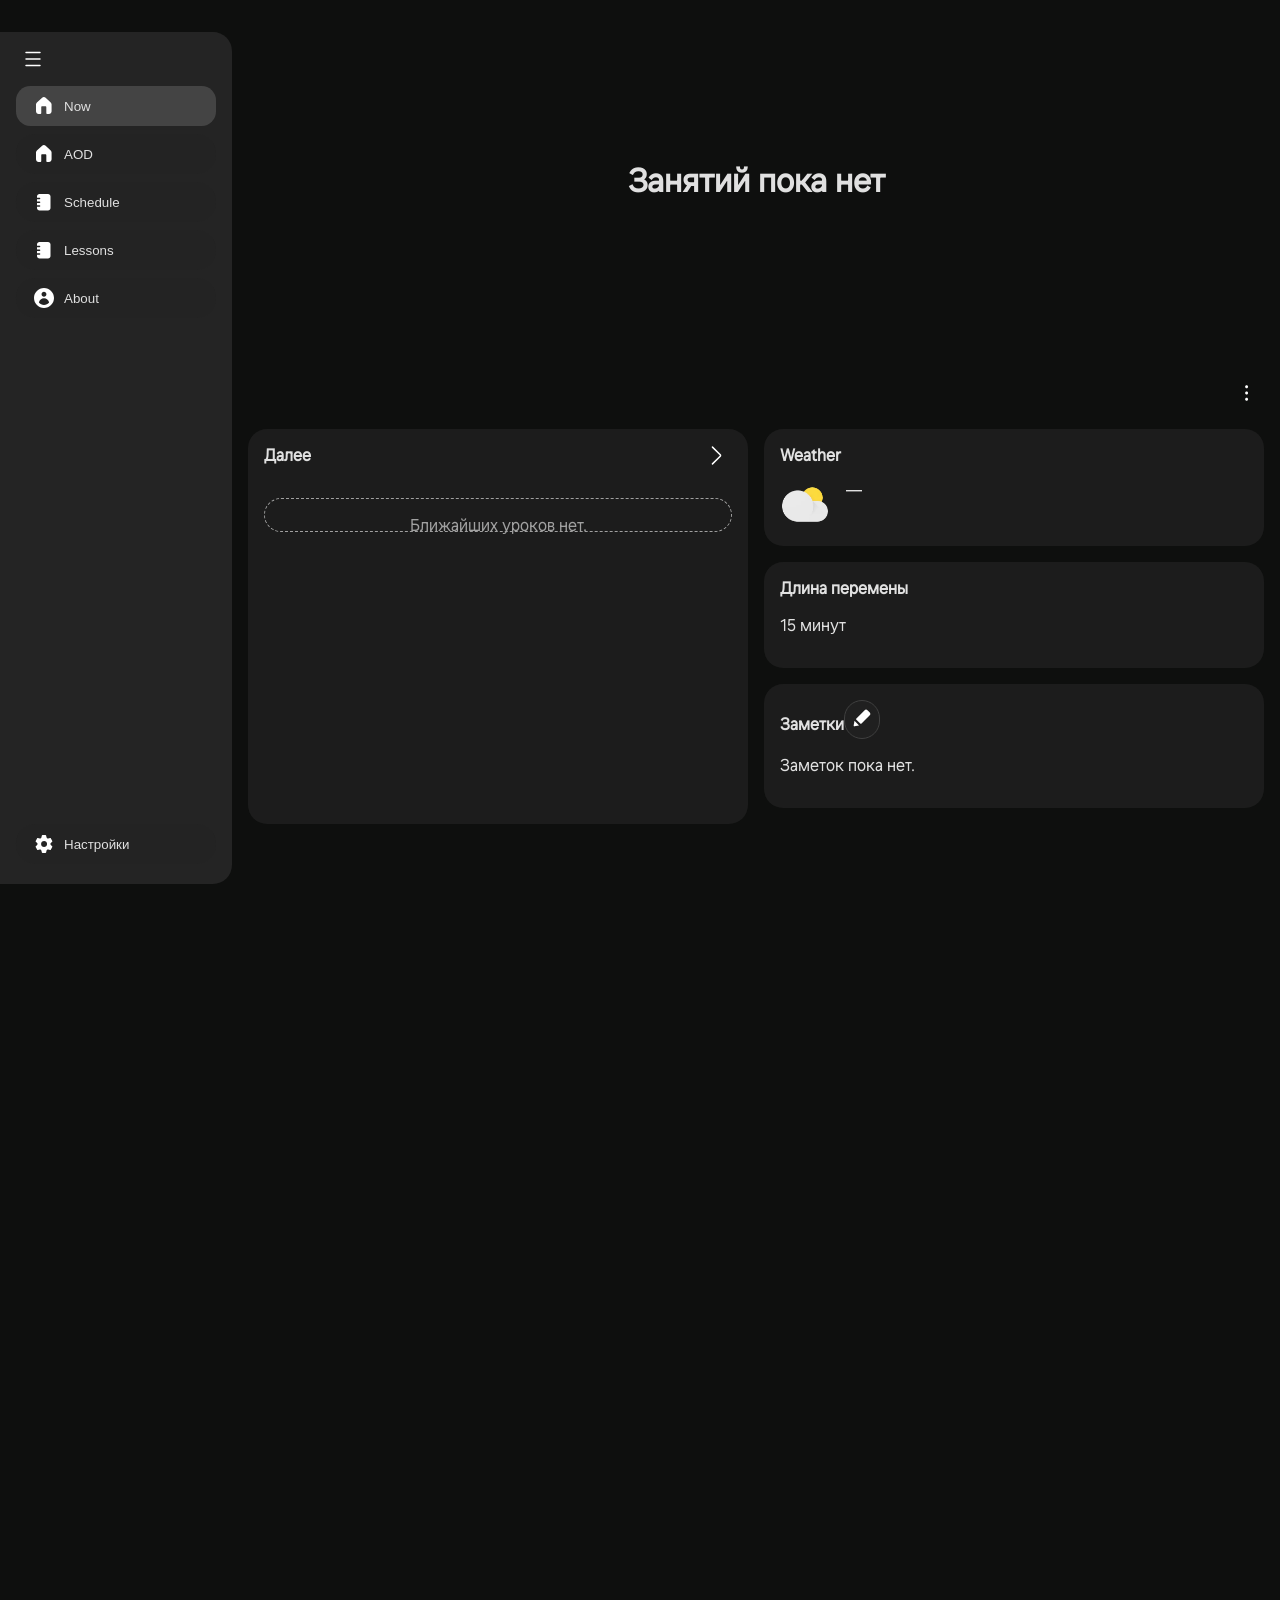
<file: app-bellschedule/src/main/assets/index.html>
<!doctype html>
<html>
<head>
    <meta charset="utf-8">
    <meta name="viewport" content="width=device-width, initial-scale=1.0, viewport-fit=cover">
    <title>Звонок</title>
    <link rel="stylesheet" href="eelibs/import.css">
    <link rel="stylesheet" href="css/page/now.css">
    <link rel="stylesheet" href="css/page/aod.css">
    <link rel="stylesheet" href="css/page/lessons.css">
    <link rel="stylesheet" href="css/page/lessonInfo.css">
    <link rel="stylesheet" href="css/page/scheduleEditor.css">
    <link rel="stylesheet" href="css/page/about.css">
    <link rel="stylesheet" href="css/schedule.css">
    <link rel="stylesheet" href="css/adaptivity/desktop.css">
    <link rel="stylesheet" href="css/adaptivity/mobile.css">

    <script src="https://html2canvas.hertzen.com/dist/html2canvas.js" onerror="window.html2canvas = null"></script>
</head>
<body style="display: flex;">
    <div id="nav" class="">
        <button id="openmenu" onclick="openNavPanel()"><img src="img/ui/lines.svg"></button>
        <div id="navcontent"></div>
    </div>
    <div id="content" class="">
        <div class="page" id="settings"></div>
        <div class="page block" id="now">
            <div class="pageContainer">
                <div class="pageContent">
                    <div class="nowCardsContainer">
                        <div class="nowCard" id="weatherCard">
                            <b>Погода</b>
                            <p id="weatherDescr">В 15:00 - после занятий</p>
                            <img id="weatherIcon" src="img/weather/mostly_cloudy_day.webp"><p id="weatherTemperature">25°</p>
                        </div>
                        <div class="nowCard" id="breakCard">
                            <b>Длина перемены</b>
                            <p>15 минут</p>
                        </div>
                        <div class="nowCard collapsedDoneLessons" id="nextLessonsNowCard">
                            <b>Далее</b>
                            <button id="collapseDoneLessons"><img src="img/ui/arrow/up.svg"></button>
                            <div id="nextLessons"></div>
                        </div>
                        <div class="nowCard" id="notesNowCard">
                            <div><b>Заметки</b><button id="notesNowCardBtn"><img src="img/ui/edit2.svg"></button></div>
                            <p>Заметок пока нет.</p>
                        </div>
                    </div>
                </div>
            </div>
        </div>
        <div class="page block" id="aod">
            <div class="pageContainer">
                <div class="pageContent">
                    <section class="aodScreen" aria-label="До следующего звонка">
                        <div class="aodCountdown" id="aodCountdown">--:--</div>
                        <p class="aodAfter" id="aodAfter">Расписание пока пусто.</p>
                        <div class="aodCards" aria-label="Сводка расписания">
                            <article class="aodCard">
                                <span id="aodLessonNumber">—</span>
                            </article>
                            <article class="aodCard">
                                <span id="aodBreakLength">—</span>
                            </article>
                            <article class="aodCard aodWeatherCard">
                                <span class="aodCardLabel">После занятий</span>
                                <span id="aodWeather">—</span>
                                <span id="aodWeatherTime">—</span>
                            </article>
                        </div>
                    </section>
                </div>
            </div>
        </div>
        <div class="page block" id="schedule">
            <div class="pageContainer">
                <div class="pageContent">
                </div>
            </div>
        </div>
        <div class="page block" id="scheduleEdit">
            <div class="pageContainer">
                <div class="pageContent" id="scheduleEditorContent"></div>
            </div>
        </div>
        <div class="page block" id="lessons">
            <div class="pageContainer">
                <div class="pageContent" id="lessonsList">
                </div>
            </div>
        </div>
        <div class="page block" id="lessonInfo">
            <div class="pageContainer">
                <div class="pageContent" id="lessonInfoContainer">
                    <div class="linfoCard smallData doNotShowOnView">
                        <img src="img/ui/text.svg">
                        <b id="lessonInfoNameH">Название</b>
                        <div class="lessonInfoData">
                            <p id="lessonInfoNameText"></p>
                            <input id="lessonInfoNameInput" type="text">
                        </div>
                    </div>
                    <div class="linfoCard smallData doNotShowOnView">
                        <img src="img/ui/text.svg">
                        <b id="lessonInfoIdH">Id</b>
                        <div class="lessonInfoData">
                            <p id="lessonInfoIdText"></p>
                            <input id="lessonInfoIdInput" type="text">
                        </div>
                    </div>
                    <div class="linfoCard smallData">
                        <img src="img/ui/user.svg">
                        <b id="lessonInfoTeacherH">Преподователь</b>
                        <div class="lessonInfoData">
                            <p id="lessonInfoTeacherText"></p>
                            <input id="lessonInfoTeacherInput" type="text">
                        </div>
                    </div>
                    <div class="linfoCard smallData">
                        <img src="img/ui/location.svg">
                        <b id="lessonInfoPlaceH">Место</b>
                        <div class="lessonInfoData">
                            <p id="lessonInfoPlaceText"></p>
                            <input id="lessonInfoPlaceInput" type="text">
                        </div>
                    </div>
                    <div class="linfoCard fullwidth" id="lessonInfoSchedule">

                    </div>
                    <div class="linfoCard fullwidth" id="lessonInfoNotes">

                    </div>
                    <div class="lessonInfoActions doNotShowOnView">

                    </div>
                </div>
            </div>
        </div>
        <div class="page block" id="about">
            <div class="pageContainer">
                <div class="pageContent">
                    <div class="linfoCard fullwidth" id="aboutAppCard">
                        <p id="aboutAppDescr">Приложение для отображения расписания уроков и звонков.</p>
                        <p id="aboutAppVersion"></p>
                    </div>
                    <div class="linfoCard fullwidth" id="aboutRuntimeCard">
                        <b>Информация о работе</b>
                        <div id="aboutRuntimeInfo" class="aboutRuntimeInfo"></div>
                    </div>

                    <div class="linfoCard fullwidth" id="updatesCard">
                        <b id="updatesTitle">Обновления</b>
                        <div class="lessonInfoData">
                            <label>
                                <span id="updateAutoCheckLabel">Проверять автоматически</span>
                                <input type="checkbox" id="updateAutoCheckToggle">
                            </label>
                        </div>
                        <p id="updateStatus"></p>
                    </div>

                    <div class="downBtns">
                        <div class="aBtn" id="checkUpdateBtn"><img src="img/ui/reload.svg"><p id="checkUpdateBtnText">Проверить обновления</p></div>
                        <a class="aBtn" href="https://github.com/EE-Apps/BellSchedule" target="_blank" id="aboutRepoLink"><img src="img/ui/file/open.svg">Исходный код на GitHub</a>
                    </div>
                </div>
            </div>
        </div>
        <div id="navdown" class=""></div>
    </div>

    <div id="modal" class="modal"><div id="modalForuse"></div></div>

</body>
<script src="eelib.js" type="module"></script>
<script src="js/translations.js"></script>
<script src="eelibs/import.js" type="module"></script>
<script src="js/time.js" type="module"></script>
<script src="js/weather.js" type="module"></script>
<script src="js/aod.js" type="module"></script>
<script src="js/updateChecker.js" type="module"></script>
<script src="js/aboutInfo.js" type="module"></script>
<script src="js/screenshot.js"></script>
<script src="js/schedule/validation.js" type="module"></script>
<script src="js/schedule/scheduleCore.js" type="module"></script>
<script src="js/schedule/scheduleNow.js" type="module"></script>
<script src="js/schedule/scheduleWeek.js" type="module"></script>
<script src="js/page/lessonsPage.js" type="module"></script>
<script src="js/page/lessonInfoPage.js" type="module"></script>
<script src="js/page/scheduleEditor.js" type="module"></script>
</html>
</file>
<file: app-bellschedule/src/main/assets/eelibs/import.css>
@import url(css/!.css);
@import url("css/pages.css");
@import url("css/nav.css");
@import url(css/settings.css);
@import url(css/mobile.css);
@import url(css/modal.css);
@import url(css/btnsList.css);
@import url(css/elements/!elements.css);
@import url(css/components/!components.css);
</file>
<file: app-bellschedule/src/main/assets/css/page/now.css>
.nowCardsContainer {
    display: grid;
    grid-template-columns: repeat(auto, min(350px, 1fr));
    gap: var(--ds);
}

.nowCard {
    padding: var(--ds);
    background-color: var(--bg-sec);
    border-radius: var(--br);
}

#weatherCard {
    display: grid;
    grid-template-columns: max-content auto;
    grid-template-rows: 35px repeat(2, 25px);
    grid-template-areas: 
        "h h"
        "ico temperature"
        "ico descr";
    height: auto;
    overflow: hidden;
    transition: max-height 0.2s, padding 0.2s;
    
    &.hidden {
        height: 0;
        padding-top: 0;
        padding-bottom: 0;
    }

    p, b {
        margin: 0;
    }

    b {
        grid-area: h;
        padding-bottom: var(--ds);
    }
    #weatherIcon {
        width: 50px;
        grid-area: ico;
        grid-column: 1;
        grid-row: 2 / -1;
        padding-right: var(--ds);
    }
    #weatherDescr, #weatherTemperature {
        height: max-content;
    }
    #weatherDescr {
        grid-area: descr;
    }
    #weatherTemperature {
        grid-area: temperature;
    }
}

#nextLessonsNowCard {
    position: relative;

    #nextLessons {
        /*display: flex;
        flex-direction: column;*/
        
        margin-top: var(--ds);
    }

    #collapseDoneLessons {
        border: none;
        background: none;

        position: absolute;
        top: var(--dss);
        right: var(--ds);

        &:hover {
            transform: rotate(35deg);
        }
    }
    &.collapsedDoneLessons {
        #collapseDoneLessons {
            transform: rotate(90deg);

            &:hover {
                transform: rotate(55deg);
            }
        }

        .lessonCardContainer.doneLesson {
            display: none;
        }
    }

    .lessonCardContainer {

        &.doneLesson {
            color: var(--text-sec);

            .lessonName, .lessonRight p, .lessonRight b {
                color: var(--text-sec);
            }
            .lessonTime {
                color: #696969;
            }
        }
        &.currentLesson {
            color: var(--ac-text);

            .lessonName, .lessonRight p, .lessonRight b {
                color: var(--ac-text);
            }
            .lessonTime {
                color: var(--ac-text-hover);
            }
        }
    }
}
</file>
<file: app-bellschedule/src/main/assets/css/page/aod.css>
#aod {
    overflow: hidden;

    .page-header, .page-header-btns {
        display: none;
    }

    .pageContent, .pageContainer {
        min-height: 100dvh;
        max-height: 100dvh;
        overflow: hidden;
    }

    .aodScreen {
        --aod-shift-x: 0px;
        --aod-shift-y: 0px;
        min-height: min(680px, calc(100vh - 96px));
        display: flex;
        flex-direction: column;
        justify-content: center;
        align-items: center;
        gap: var(--dss);
        padding: clamp(24px, 8vh, 88px) var(--ds);
        text-align: center;
        transform: translate3d(var(--aod-shift-x), var(--aod-shift-y), 0);
        transition: transform 2s ease-in-out;

        &[data-aod-position="1"] { --aod-shift-x: 3px; --aod-shift-y: -2px; }
        &[data-aod-position="2"] { --aod-shift-x: -3px; --aod-shift-y: 2px; }
        &[data-aod-position="3"] { --aod-shift-x: 2px; --aod-shift-y: 3px; }
        &[data-aod-position="4"] { --aod-shift-x: -2px; --aod-shift-y: -3px; }
        &[data-aod-position="5"] { --aod-shift-x: 3px; --aod-shift-y: 2px; }
        &[data-aod-position="6"] { --aod-shift-x: -3px; --aod-shift-y: -2px; }
        &[data-aod-position="7"] { --aod-shift-x: 0px; --aod-shift-y: 3px; }
    }

    .aodAfter,
    .aodCardLabel,
    #aodWeatherTime {
        color: var(--text-sec);
    }

    .aodCountdown {
        margin: 0;
        color: var(--text-main);
        font-size: clamp(72px, 15vw, 188px);
        font-variant-numeric: tabular-nums;
        font-weight: 100;
        line-height: .95;
        letter-spacing: 0;
    }

    .aodAfter {
        min-height: 24px;
        margin: 0;
        font-size: clamp(15px, 2vw, 21px);
    }

    .aodCards {
        width: min(100%, 760px);
        display: grid;
        grid-template-columns: repeat(3, minmax(0, 1fr));
        gap: var(--ds);
        margin-top: clamp(18px, 4vh, 42px);
    }

    .aodCard {
        min-width: 0;
        min-height: 112px;
        display: flex;
        flex-direction: column;
        justify-content: center;
        gap: 8px;
        padding: var(--ds);
        background: var(--bg-sec);
        border-radius: var(--br);
    }

    .aodCardLabel {
        font-size: var(--text-size-small);
    }

    .aodCard strong {
        overflow: hidden;
        color: var(--text-main);
        font-size: clamp(24px, 4vw, 38px);
        font-variant-numeric: tabular-nums;
        line-height: 1;
        text-overflow: ellipsis;
        white-space: nowrap;
    }

    .aodWeatherCard strong {
        font-size: clamp(22px, 3vw, 32px);
    }

    #aodWeatherTime {
        font-size: var(--text-size-small);
    }

    @media (max-width: 600px) {
        .aodScreen {
            min-height: calc(100vh - 132px);
            padding: 28px 0;
        }

        .aodCards {
            gap: 8px;
        }

        .aodCard {
            min-height: 96px;
            padding: 12px 8px;
        }

        .aodCardLabel {
            font-size: 12px;
        }

        .aodCard strong {
            font-size: clamp(20px, 7vw, 30px);
        }
    }
}
</file>
<file: app-bellschedule/src/main/assets/css/page/lessons.css>
#lessonsList {
    display: grid;
    grid-template-columns: auto;
    gap: var(--ds);

    .lessonCard.inLessonsPage {
        padding: var(--ds);
        background-color: var(--bg-sec);
        border-radius: var(--br);
        width: auto;
        height: auto;
        transition: background 0.2s;

        &:hover {
            background-color: var(--bg-sec-hover);
        }
    }

    .lessonDays {
        display: inline-flex;
        flex-direction: row;
        align-items: flex-end;
        max-width: 100%;
        overflow-x: auto;

        padding: var(--dss) 0;
        gap: var(--dss);

        div {
            padding: var(--dss);
            border-radius: var(--br);
            width: 20px;
            height: max-content;
            display: flex;
            align-items: center;
            justify-content: center;

            &.today {
                background-color: var(--ac-bg);
                color: var(--text-pri);
            }
            &:not(.today) {
                background: none;
                color: var(--ac-text);
                border: 1px solid var(--ac-text);
            }
        }
    }
}
</file>
<file: app-bellschedule/src/main/assets/css/page/lessonInfo.css>
#lessonInfoContainer {
    display: grid;
    grid-template-columns: 1fr 1fr;
    gap: var(--ds);
    
    .linfoCard {
        padding: var(--ds);
        border-radius: var(--br);
        background-color: var(--bg-sec);
        position: relative;

        overflow: hidden;
        overflow-x: auto;

        display: grid;
        grid-template-columns: max-content auto;
        grid-template-rows: 1fr 1fr;
        gap: var(--dss);

        &.fullwidth {
            grid-column: 1 / -1;
        }

        .lessonName.today {
            color: var(--ac-text);
        }

        .lessonInfoData {
            position: relative;
        }
        
        img {
            grid-column: 1;
            grid-row: 1 / 3;

            height: 60%;
            padding: 20%;
            padding-right: var(--dss);
            padding-left: 0;
        }

        p, b {
            margin: 0;
        }

        &.smallData {
            p, input {
                position: absolute;
            }

            input {
                border: none;
                background: none;
                padding: 0;
                margin: 0;

                border-radius: var(--br);
                background-color: var(--bg-pri);
                padding: var(--dss);
                width: calc(100% - var(--ds));
            }
        }

    }

    &:not(.edit) .linfoCard.smallData {
        &.doNotShowOnView {
            max-height: 0;
            overflow-y: hidden;
            padding: 0 var(--ds);
        }

        input {
            bottom: calc(var(--ds2) * -2 - 150%);
        }
        p {
            bottom: 0;
            white-space: nowrap
        }
    }
    &.edit .linfoCard.smallData {
        &.doNotShowOnView {
            max-height: auto;
            overflow-y: hidden;
        }

        input {
            bottom: calc(var(--dss) * -1);
        }
        p {
            bottom: calc(var(--ds2) * -2 - 150%);
        }
    }

    #lessonInfoSchedule {
        display: flex;
        flex-direction: column;

        .lessonCard.inLessonInfoPage {
            width: auto;
            height: auto;
            cursor: auto;
        }
    }
}
</file>
<file: app-bellschedule/src/main/assets/css/page/scheduleEditor.css>
#scheduleEditorContent {
    display: grid;
    gap: var(--ds);

    .scheduleEditorCard {
        padding: var(--ds);
        border-radius: var(--br);
        background: var(--bg-sec);
    }

    .scheduleEditorCard h2, .scheduleEditorCard h3, .scheduleEditorCard p {
        margin: 0 0 var(--dss);
    }

    .scheduleEditorToolbar, .scheduleEditorRow, .scheduleEditorDayTabs, .lessonInfoActions {
        display: flex;
        flex-wrap: wrap;
        gap: var(--dss);
        align-items: center;
    }

    .scheduleEditorToolbar label, .scheduleEditorRow label {
        display: inline-flex;
        align-items: center;
        gap: var(--dss);
    }

    .scheduleEditorToolbar select, .scheduleEditorToolbar input,
    .scheduleEditorRow select, .scheduleEditorRow input {
        min-width: 7rem;
    }

    .scheduleEditorDayTabs button.active {
        background: var(--ac-bg);
        color: var(--ac-text);
    }

    .scheduleEditorRows {
        display: grid;
        gap: var(--dss);
        margin: var(--ds) 0;

        .scheduleEditorRow {
            padding: var(--dss);
            border-radius: var(--br);
            background: var(--bg-pri);

            .aBtn.danger {
                margin-left: auto;
            }
        }
    }

    .scheduleEditorRow > span {
        min-width: 1.5rem;
        color: var(--text-sec);
    }

    .scheduleEditorHint {
        color: var(--text-sec);
        font-size: .9rem;
    }

    .lessonInfoActions {
        grid-column: 1 / -1;
    }

    #lessonInfoContainer:not(.edit) .lessonInfoActions {
        display: none;
    }
}
</file>
<file: app-bellschedule/src/main/assets/css/page/about.css>
.downBtns {
    display: flex;
    flex-direction: row;
    gap: var(--ds);
    justify-content: space-around;
}

#aboutRuntimeCard {
    margin-top: var(--ds);
}

.aboutRuntimeInfo {
    display: grid;
    grid-template-columns: repeat(auto-fit, minmax(220px, 1fr));
    gap: 8px var(--ds);
    margin-top: var(--ds);
    color: var(--text-sec);
}

.aboutRuntimeInfo p {
    margin: 0;
    overflow-wrap: anywhere;
}

.aboutRuntimeInfo strong {
    color: var(--text-main);
}
</file>
<file: app-bellschedule/src/main/assets/css/schedule.css>
.lessonCard {
    display: flex;
    flex-direction: row;
    justify-content: space-between;

    display: grid;
    grid-template-columns: auto auto;

    padding-top: var(--ds);
    position: relative;
    cursor: pointer;
    width: 100%;
    height: 100%;
    padding: var(--dss);
    transition: none;
    overflow-y: hidden;

    &:not(:last-child):not(.inLessonsPage) {
        padding-bottom: var(--ds);

        &::after {
            content: '';
            position: absolute;
            bottom: 0;
            left: var(--ds);
            right: var(--ds);
            height: 1px;
            background-color: var(--text-sec);
        }
    }
    &.hidden {
        max-height: 0;
    }

    p, b:not(.lessonName) {
        margin: 0;
        text-align: right;
    }
    

    .lessonName {
        font-size: calc(1.25 * var(--ds));
    }
    .lessonTime {
        font-size: calc(0.75 * var(--ds));
        color: var(--text-sec);
    }
    .lessonDays div {
        font-size: calc(0.75 * var(--ds));
        color: var(--text-pri);
    }

    .lessonLeft, .lessonRight {
        display: inline-flex;
        flex-direction: column;
    }
    .lessonLeft {
        align-items: flex-start;
    }
    .lessonRight {
        align-items: flex-end;
    }
}

.lessonCardContainer {
    position: relative;
    display: flex;
    align-items: center;
    justify-content: center;
    width: 100%;

    &:hover .lessonCard {
        position: absolute;
        left: calc(-1 * var(--dss));
        right: calc(-1 * var(--dss));
        top: calc(-1 * var(--dss));
        bottom: 0;
        z-index: 5;
        background-color: var(--c-gray-700);
        border-radius: var(--br);
    }
}

.scheduleDayDiv {
    padding: var(--ds);
    border-radius: var(--br);
    background-color: var(--bg-sec);
    border: 2px solid var(--bg-sec);

    &:not(:last-child) {
        margin-bottom: var(--ds);
    }

    &.today {
        border: 2px solid var(--ac-text);
    }
}

.scheduleContainer, #nextLessons {
    display: grid;
    grid-auto-rows: 60px;
}

.emptyState {
    padding: var(--ds);
    border: 1px dashed var(--text-sec);
    border-radius: var(--br);
    color: var(--text-sec);
    text-align: center;
}
</file>
<file: app-bellschedule/src/main/assets/css/adaptivity/desktop.css>
@media(min-width: 650px) {
    .nowCardsContainer {
        grid-template-columns: 1fr 1fr;
        grid-template-rows: auto auto auto auto;
    }

    #lessonsList {
        grid-template-columns: repeat(auto-fit, minmax(300px, 1fr));
    }

    #nextLessonsNowCard {
        grid-column: 1;
        grid-row: 1 / -1;
    }

    #notesNowCard {
        grid-column: 2;
    }
}
</file>
<file: app-bellschedule/src/main/assets/css/adaptivity/mobile.css>
@media (max-width: 768px) {
    #breakCard {
        display: none;
    }
}
</file>
